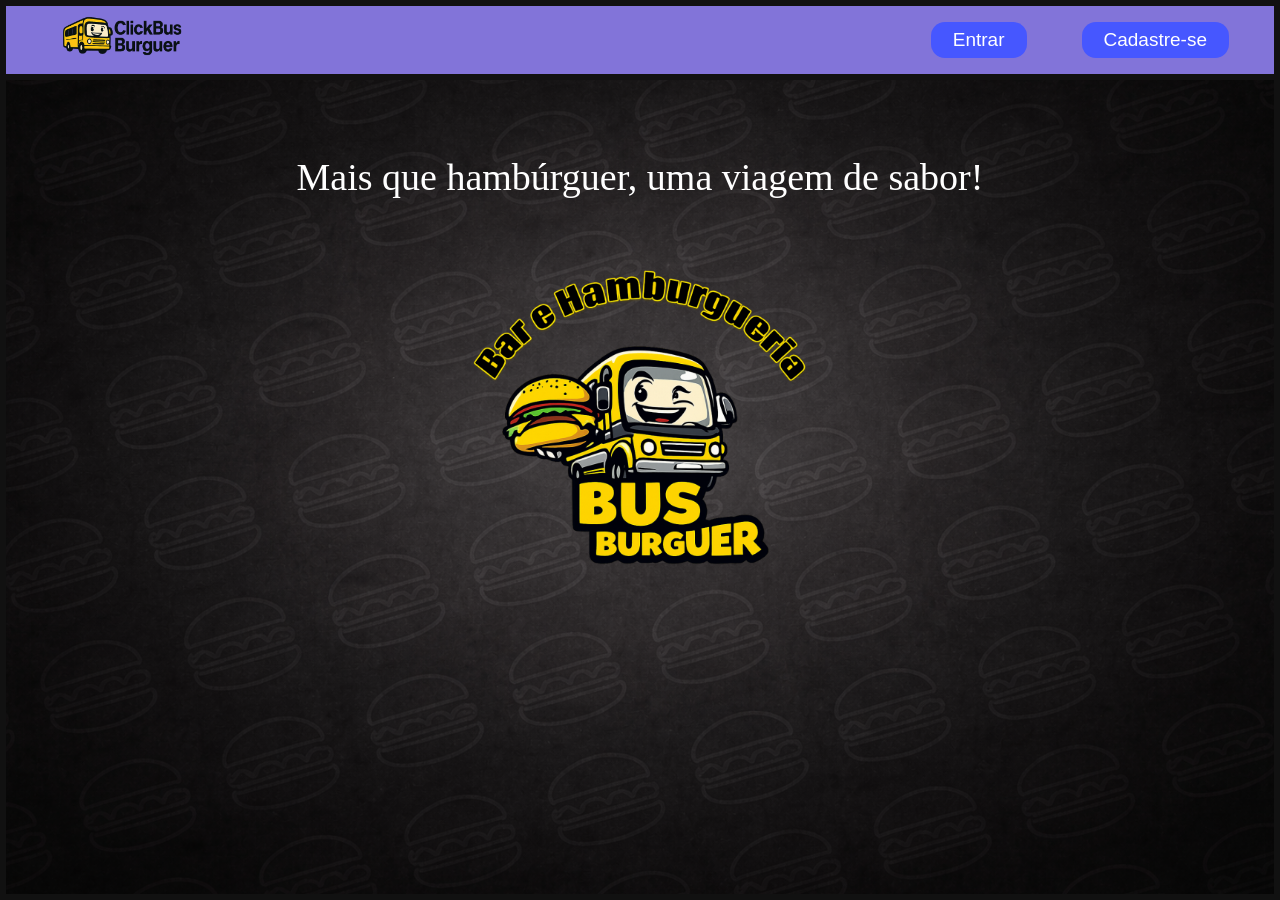
<file: index.html>
<!doctype html>
<html lang="pt-BR">
  <head>
    <meta charset="UTF-8" />
    <meta name="viewport" content="width=device-width, initial-scale=1.0" />
    <title>ClickBus Burguer</title>
    <link rel="stylesheet" href="css/global.css" />
    <link rel="stylesheet" href="css/home.css" />
  </head>

  <body>
    <div class="container">
      <header class="topo">
        <a href="index.html" class="area-logo">
          <img
            src="img/logo-topo.png"
            alt="ClickBus Burguer"
            class="logo-topo"
          />
        </a>

        <nav class="menu">
          <a href="login.html">Entrar</a>
          <a href="cadastro.html">Cadastre-se</a>
        </nav>
      </header>

      <main class="principal">
        <h1>Mais que hambúrguer, uma viagem de sabor!</h1>

        <img
          src="img/logo-principal.png"
          alt="Bus Burguer"
          class="logo-principal"
        />
      </main>
    </div>
  </body>
</html>
</file>
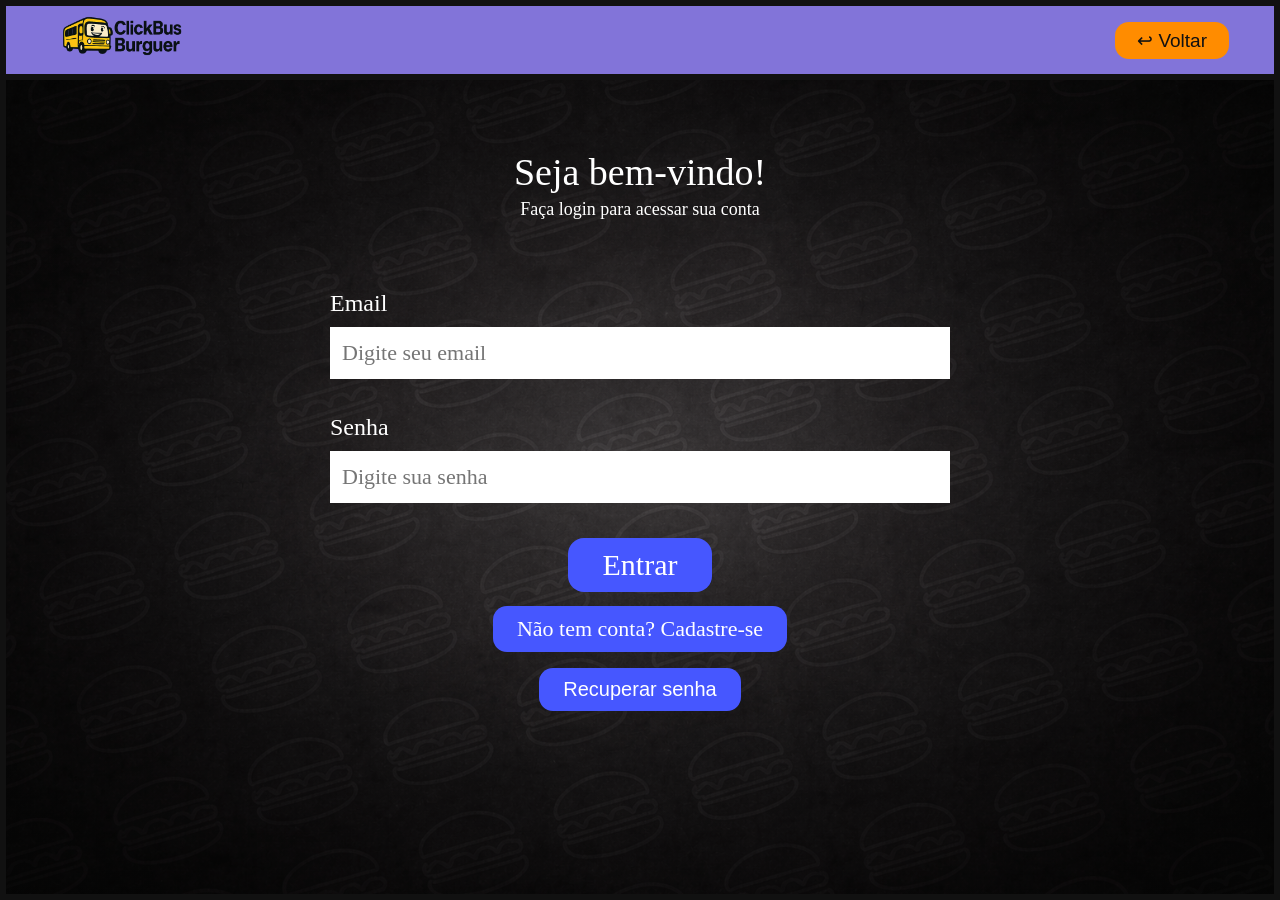
<file: cardapio.html>
<!doctype html>
<html lang="pt-BR">
  <head>
    <meta charset="UTF-8" />
    <meta name="viewport" content="width=device-width, initial-scale=1.0" />
    <title>Cardápio - ClickBus Burguer</title>
    <link rel="stylesheet" href="css/global.css" />
    <link rel="stylesheet" href="css/cardapio.css" />
  </head>

  <body>
    <header class="topo">
      <a href="index.html" class="area-logo">
        <img src="img/logo-topo.png" alt="Logo ClickBus Burguer" />
      </a>

      <nav class="menu-topo">
        <span>Sem pedido mínimo</span>
        <a href="pedidos.html">📋 Pedidos</a>
        <a href="perfil-loja.html">Perfil da loja</a>
        <a
          href="compartilhar.html"
          class="btn-compartilhar"
          title="Compartilhar loja"
        >
          <img src="img/icone-compartilhar.svg" alt="Compartilhar" />
        </a>
      </nav>

      <button type="button" class="btn-sair" onclick="sairDoSistema()">
        X Sair
      </button>
    </header>

    <main class="pagina-cardapio">
      <section class="boas-vindas">
        <h1 id="saudacaoUsuario">Olá!</h1>
        <p>
          Bem-vindo ao Bus Burguer, onde cada lanche é uma nova rota de sabor.
        </p>
      </section>

      <section id="areaAdmin" class="area-admin oculto">
        <h2>Modo administrador</h2>
        <p>
          Você pode editar produtos, preços, imagens e cadastrar novos itens no
          cardápio.
        </p>

        <button type="button" onclick="cadastrarNovoProduto()">
          Cadastrar novo produto
        </button>
      </section>

      <section class="secao-cardapio">
        <h2>Lanches</h2>
        <div id="listaLanches" class="lista-produtos"></div>
      </section>

      <section class="secao-cardapio">
        <h2>Bebidas</h2>
        <div id="listaBebidas" class="lista-produtos"></div>
      </section>

      <section class="barra-total">
        <button type="button" onclick="avancarPedido()">Avançar</button>
        <strong>Valor Total: <span id="valorTotal">R$ 0,00</span></strong>
      </section>
    </main>

    <script src="script.js"></script>
  </body>
</html>
</file>
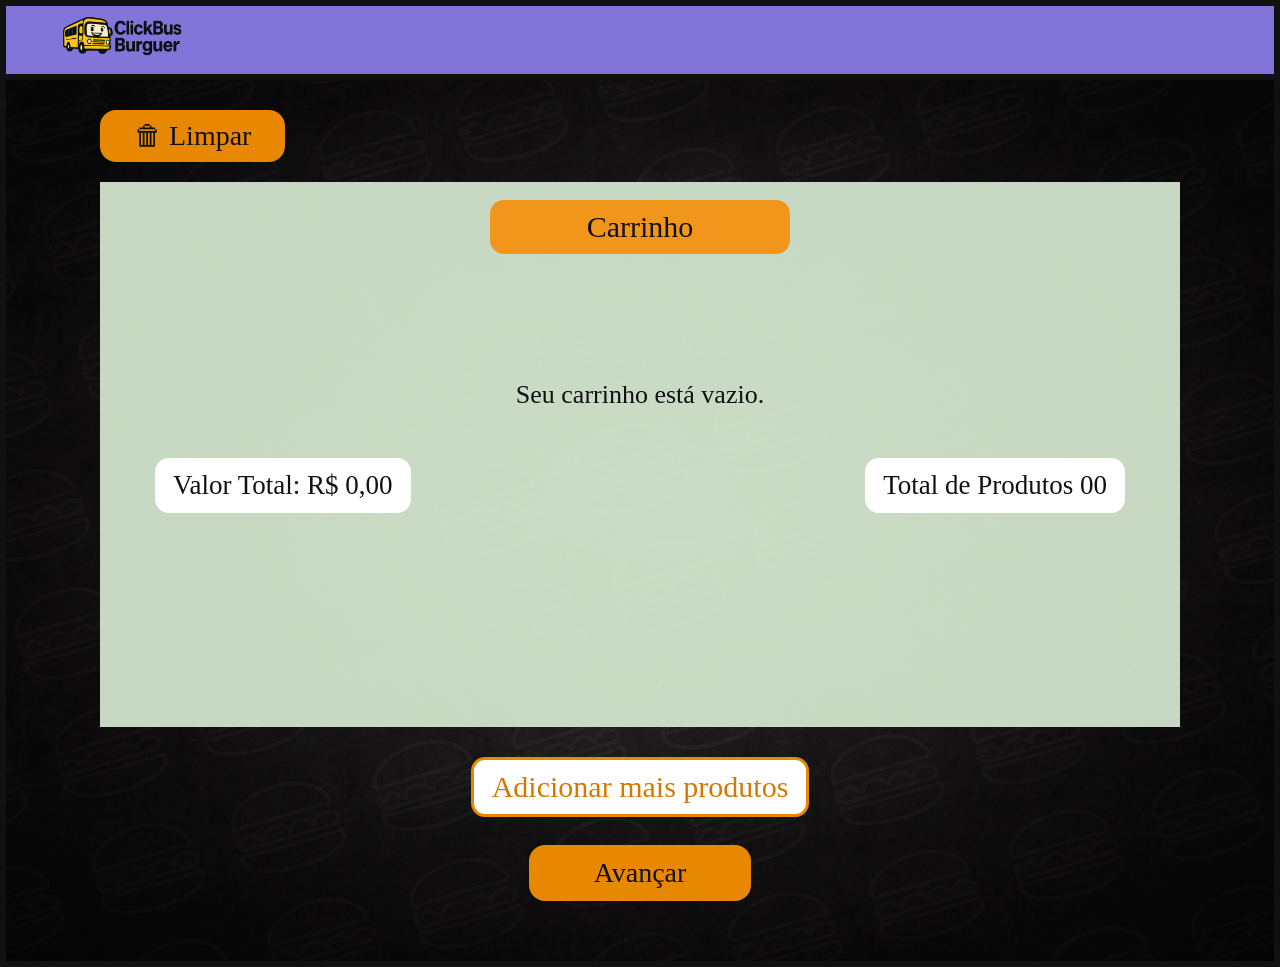
<file: carrinho.html>
<!doctype html>
<html lang="pt-BR">
  <head>
    <meta charset="UTF-8" />
    <meta name="viewport" content="width=device-width, initial-scale=1.0" />
    <title>Carrinho - ClickBus Burguer</title>

    <link rel="stylesheet" href="css/global.css" />
    <link rel="stylesheet" href="css/carrinho.css" />
  </head>

  <body>
    <header class="topo">
      <a href="index.html" class="area-logo">
        <img src="img/logo-topo.png" alt="Logo ClickBus Burguer" />
      </a>
    </header>

    <main class="pagina-carrinho">
      <section class="carrinho-container">
        <button type="button" class="btn-limpar" onclick="limparCarrinho()">
          🗑 Limpar
        </button>

        <div class="box-carrinho">
          <h1>Carrinho</h1>

          <div id="listaCarrinho" class="lista-carrinho"></div>

          <div class="resumo-carrinho">
            <div class="resumo-card">
              Valor Total: <span id="valorTotalCarrinho">R$ 0,00</span>
            </div>

            <div class="resumo-card">
              Total de Produtos <span id="totalProdutosCarrinho">00</span>
            </div>
          </div>
        </div>

        <div class="acoes-carrinho">
          <a href="cardapio.html" class="btn-adicionar">
            Adicionar mais produtos
          </a>

          <button type="button" class="btn-avancar" onclick="avancarCarrinho()">
            Avançar
          </button>
        </div>
      </section>
    </main>

    <script src="script.js"></script>
  </body>
</html>
</file>
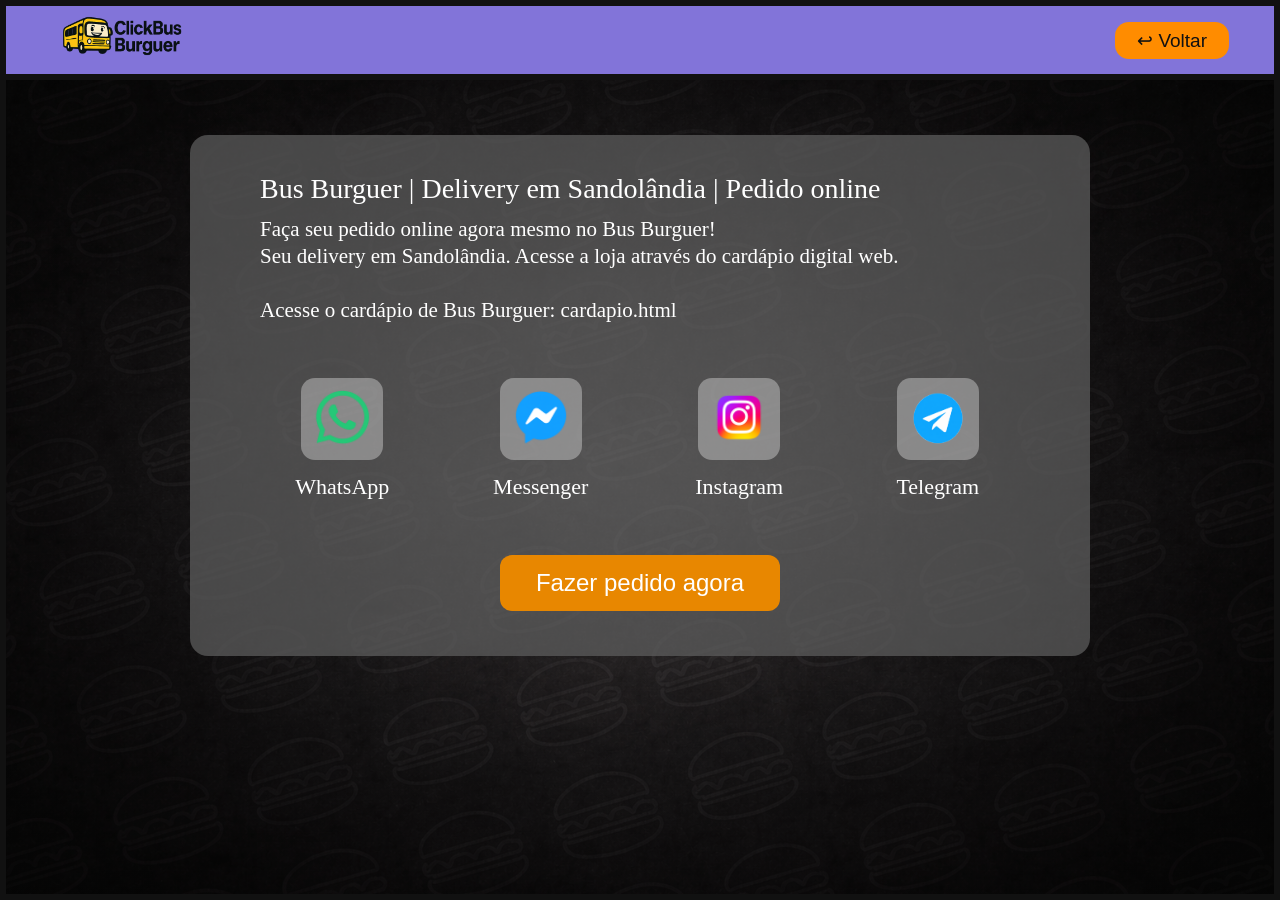
<file: compartilhar.html>
<!doctype html>
<html lang="pt-BR">
  <head>
    <meta charset="UTF-8" />
    <meta name="viewport" content="width=device-width, initial-scale=1.0" />
    <title>Compartilhar Loja - ClickBus Burguer</title>

    <link rel="stylesheet" href="css/global.css" />
    <link rel="stylesheet" href="css/compartilhar.css" />
  </head>

  <body>
    <header class="topo">
      <a href="index.html" class="area-logo">
        <img src="img/logo-topo.png" alt="Logo ClickBus Burguer" />
      </a>

      <a href="cardapio.html" class="botao-voltar">↩ Voltar</a>
    </header>

    <main class="pagina-compartilhar">
      <section class="compartilhar-card">
        <div class="texto-compartilhar">
          <h1>Bus Burguer | Delivery em Sandolândia | Pedido online</h1>

          <p>
            Faça seu pedido online agora mesmo no Bus Burguer!<br />
            Seu delivery em Sandolândia. Acesse a loja através do cardápio
            digital web.
          </p>

          <p class="link-loja">
            Acesse o cardápio de Bus Burguer:
            <span id="linkLojaCompartilhar">cardapio.html</span>
          </p>
        </div>

        <div class="redes-compartilhar">
          <button type="button" onclick="compartilharWhatsApp()">
            <img
              src="img/whatsapp.png"
              alt="WhatsApp"
              class="img-rede-social"
            />
            WhatsApp
          </button>

          <button type="button" onclick="compartilharMessenger()">
            <img
              src="img/messenger.png"
              alt="Messenger"
              class="img-rede-social"
            />
            Messenger
          </button>

          <button type="button" onclick="compartilharInstagram()">
            <img
              src="img/instagram.png"
              alt="Instagram"
              class="img-rede-social"
            />
            Instagram
          </button>

          <button type="button" onclick="compartilharTelegram()">
            <img
              src="img/telegram.png"
              alt="Telegram"
              class="img-rede-social"
            />
            Telegram
          </button>
        </div>

        <a href="cardapio.html" class="btn-pedir-agora"> Fazer pedido agora </a>
      </section>
    </main>

    <script src="script.js"></script>
  </body>
</html>
</file>
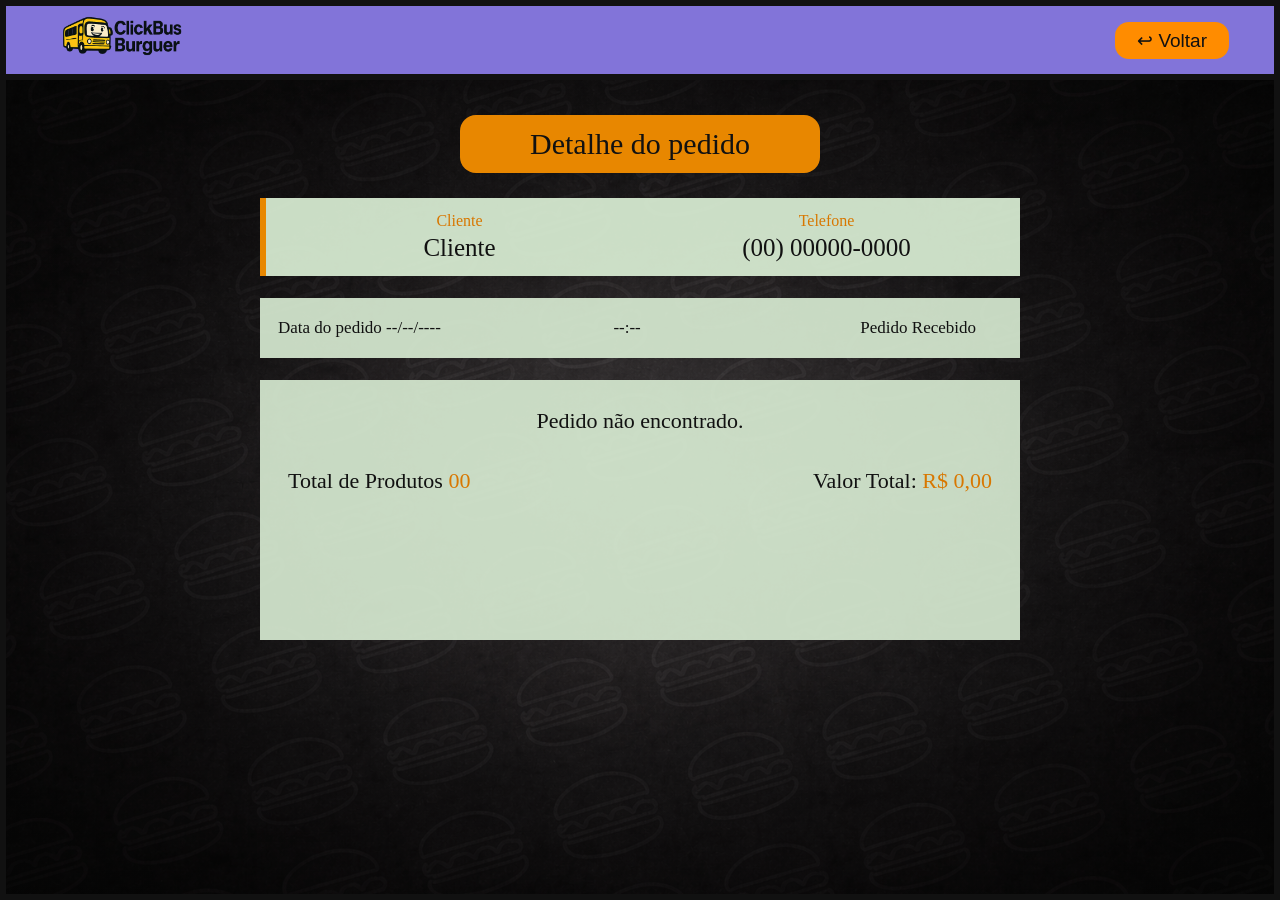
<file: detalhe-pedido.html>
<!doctype html>
<html lang="pt-BR">
  <head>
    <meta charset="UTF-8" />
    <meta name="viewport" content="width=device-width, initial-scale=1.0" />
    <title>Detalhe do Pedido - ClickBus Burguer</title>

    <link rel="stylesheet" href="css/global.css" />
    <link rel="stylesheet" href="css/detalhe-pedido.css" />
  </head>

  <body>
    <header class="topo">
      <a href="index.html" class="area-logo">
        <img src="img/logo-topo.png" alt="Logo ClickBus Burguer" />
      </a>

      <a href="pedidos.html" class="botao-voltar">↩ Voltar</a>
    </header>

    <main class="pagina-detalhe-pedido">
      <section class="detalhe-container">
        <h1>Detalhe do pedido</h1>

        <section class="cliente-pedido">
          <div class="cliente-card">
            <div class="cliente-info">
              <span class="cliente-label">Cliente</span>
              <strong id="clienteDetalhe">Cliente</strong>
            </div>

            <div class="cliente-info">
              <span class="cliente-label">Telefone</span>
              <strong id="telefoneDetalhe">(00) 00000-0000</strong>
            </div>
          </div>
        </section>

        <section class="info-pedido">
          <span id="dataDetalhe">Data do pedido --/--/----</span>
          <span id="horaDetalhe">--:--</span>
          <span id="statusDetalhe" class="status-detalhe">Pedido Recebido</span>
        </section>

        <section class="box-detalhe">
          <div id="itensDetalhePedido" class="itens-detalhe"></div>

          <div class="resumo-detalhe">
            <span>
              Total de Produtos
              <strong id="totalProdutosDetalhe">00</strong>
            </span>

            <span>
              Valor Total:
              <strong id="valorTotalDetalhe">R$ 0,00</strong>
            </span>
          </div>
        </section>
      </section>
    </main>

    <script src="script.js"></script>
  </body>
</html>
</file>
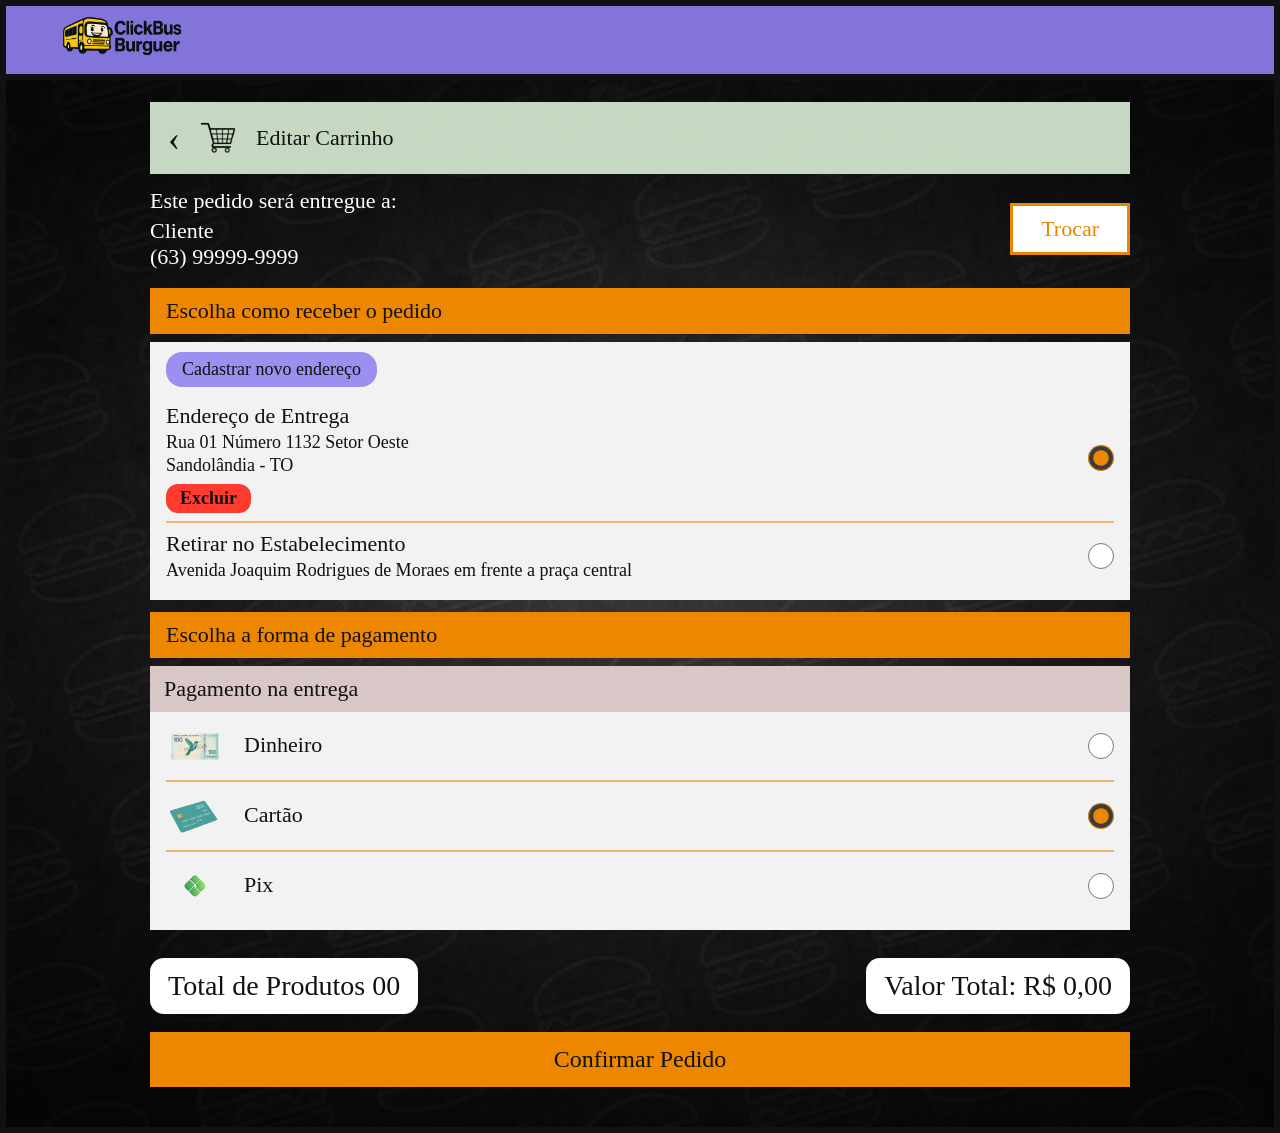
<file: finalizar-pedido.html>
<!doctype html>
<html lang="pt-BR">
  <head>
    <meta charset="UTF-8" />
    <meta name="viewport" content="width=device-width, initial-scale=1.0" />
    <title>Finalizar Pedido - ClickBus Burguer</title>

    <link rel="stylesheet" href="css/global.css" />
    <link rel="stylesheet" href="css/finalizar-pedido.css" />
  </head>

  <body>
    <header class="topo">
      <a href="index.html" class="area-logo">
        <img src="img/logo-topo.png" alt="Logo ClickBus Burguer" />
      </a>
    </header>

    <main class="pagina-finalizacao">
      <section class="finalizacao-container">
        <a href="carrinho.html" class="barra-editar-carrinho">
          <span class="seta-editar">‹</span>
          <img
            src="img/Carrino.png"
            alt="Carrinho"
            class="img-carrinho-finalizacao"
          />
          <span>Editar Carrinho</span>
        </a>

        <section class="dados-entrega">
          <div class="texto-entrega">
            <p>Este pedido será entregue a:</p>
            <strong id="nomeEntrega">Maria Gomes Cirqueira</strong>
            <span id="telefoneEntrega">(63) 99984-8134</span>
          </div>

          <button type="button" class="btn-trocar" onclick="trocarCliente()">
            Trocar
          </button>
        </section>

        <section class="bloco-finalizacao">
          <h2>Escolha como receber o pedido</h2>

          <div class="caixa-opcoes">
            <button
              type="button"
              class="btn-novo-endereco"
              onclick="cadastrarNovoEndereco()"
            >
              Cadastrar novo endereço
            </button>

            <label class="opcao-item">
              <div class="opcao-texto">
                <strong>Endereço de Entrega</strong>

                <span id="enderecoEntrega">
                  Rua 01 Número 1132 Setor Oeste<br />
                  Sandolândia - TO
                </span>

                <button
                  type="button"
                  class="btn-excluir"
                  onclick="excluirEnderecoEntrega(event)"
                >
                  Excluir
                </button>
              </div>

              <input
                type="radio"
                name="formaRecebimento"
                value="entrega"
                checked
              />
            </label>

            <label class="opcao-item">
              <div class="opcao-texto">
                <strong>Retirar no Estabelecimento</strong>
                <span>
                  Avenida Joaquim Rodrigues de Moraes em frente a praça central
                </span>
              </div>

              <input type="radio" name="formaRecebimento" value="retirada" />
            </label>
          </div>
        </section>

        <section class="bloco-finalizacao">
          <h2>Escolha a forma de pagamento</h2>

          <div class="caixa-opcoes pagamento-box">
            <div class="titulo-pagamento">Pagamento na entrega</div>

            <label class="opcao-item pagamento-item">
              <div class="opcao-texto pagamento-texto">
                <img
                  src="img/Dinheiro.png"
                  alt="Dinheiro"
                  class="img-pagamento"
                />
                <strong>Dinheiro</strong>
              </div>

              <input type="radio" name="formaPagamento" value="dinheiro" />
            </label>

            <label class="opcao-item pagamento-item">
              <div class="opcao-texto pagamento-texto">
                <img src="img/cartao.png" alt="Cartão" class="img-pagamento" />
                <strong>Cartão</strong>
              </div>

              <input
                type="radio"
                name="formaPagamento"
                value="cartao"
                checked
              />
            </label>

            <label class="opcao-item pagamento-item">
              <div class="opcao-texto pagamento-texto">
                <img src="img/pix.png" alt="Pix" class="img-pagamento" />
                <strong>Pix</strong>
              </div>

              <input type="radio" name="formaPagamento" value="pix" />
            </label>
          </div>
        </section>

        <div class="resumo-finalizacao">
          <div class="resumo-card">
            Total de Produtos <span id="totalProdutosFinal">00</span>
          </div>

          <div class="resumo-card">
            Valor Total: <span id="valorTotalFinal">R$ 0,00</span>
          </div>
        </div>

        <button
          type="button"
          class="btn-confirmar-pedido"
          onclick="confirmarPedido()"
        >
          Confirmar Pedido
        </button>
      </section>
    </main>

    <script src="script.js"></script>
  </body>
</html>
</file>
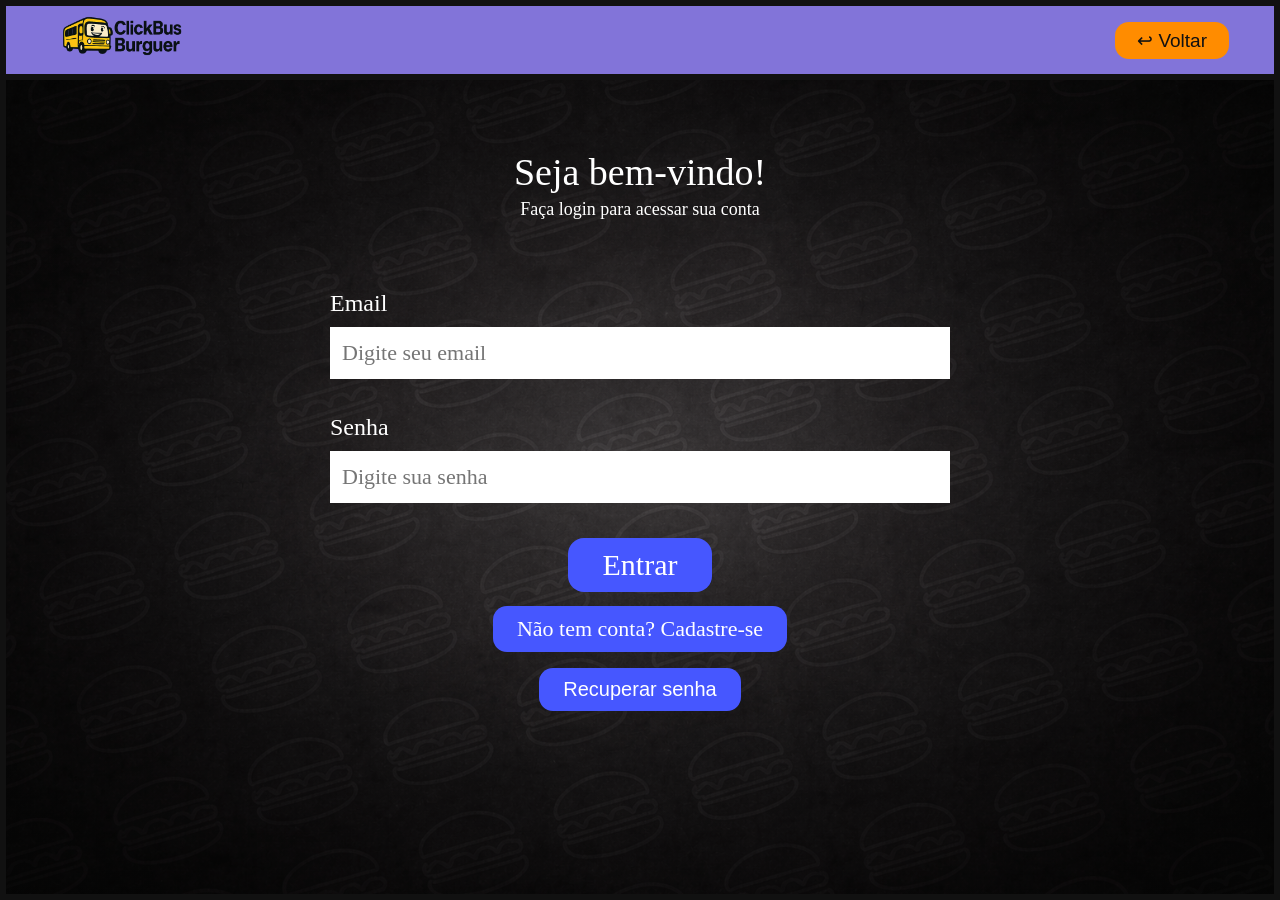
<file: login.html>
<!doctype html>
<html lang="pt-BR">
  <head>
    <meta charset="UTF-8" />
    <meta name="viewport" content="width=device-width, initial-scale=1.0" />
    <title>Login - ClickBus Burguer</title>
    <link rel="stylesheet" href="css/global.css" />
    <link rel="stylesheet" href="css/login.css" />
  </head>

  <body>
    <header class="topo">
      <a href="index.html" class="area-logo">
        <img src="img/logo-topo.png" alt="Logo ClickBus Burguer" />
      </a>

      <a href="index.html" class="botao-voltar">↩ Voltar</a>
    </header>

    <main class="pagina-login">
      <section class="login-container">
        <h1>Seja bem-vindo!</h1>
        <p>Faça login para acessar sua conta</p>

        <form class="form-login" onsubmit="fazerLogin(event)">
          <label for="email">Email</label>
          <input
            type="email"
            id="email"
            placeholder="Digite seu email"
            required
          />

          <label for="senha">Senha</label>
          <input
            type="password"
            id="senha"
            placeholder="Digite sua senha"
            required
          />

          <button type="submit" class="botao-entrar">Entrar</button>
        </form>

        <a href="cadastro.html" class="botao-cadastro">
          Não tem conta? Cadastre-se
        </a>

        <a href="recuperar-senha.html" class="botao-recuperar">
          Recuperar senha
        </a>
      </section>
    </main>

    <script src="script.js"></script>
  </body>
</html>
</file>
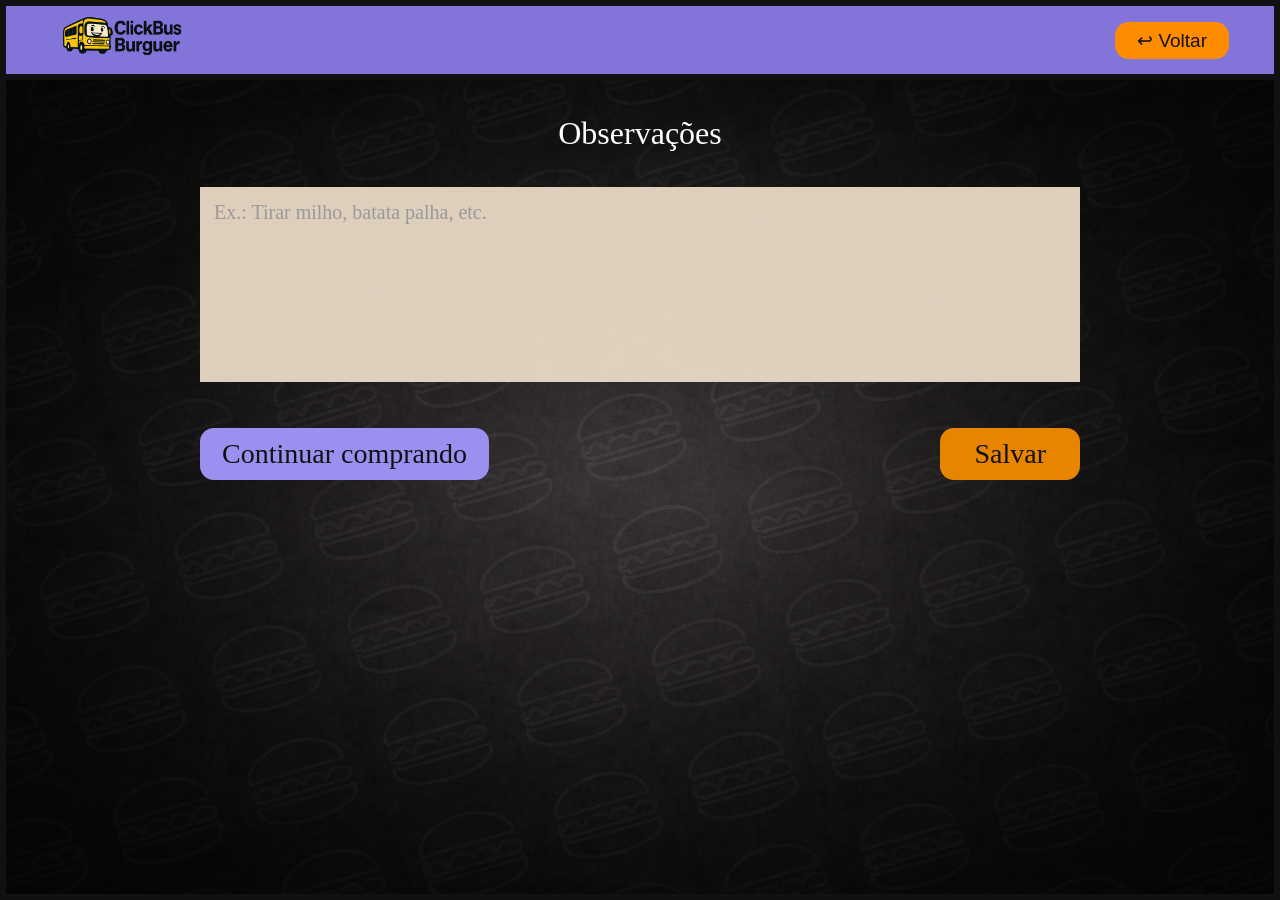
<file: observacoes.html>
<!doctype html>
<html lang="pt-BR">
  <head>
    <meta charset="UTF-8" />
    <meta name="viewport" content="width=device-width, initial-scale=1.0" />
    <title>Observações - ClickBus Burguer</title>

    <link rel="stylesheet" href="css/global.css" />
    <link rel="stylesheet" href="css/observacoes.css" />
  </head>

  <body>
    <header class="topo">
      <a href="index.html" class="area-logo">
        <img src="img/logo-topo.png" alt="Logo ClickBus Burguer" />
      </a>

      <a href="cardapio.html" class="botao-voltar">↩ Voltar</a>
    </header>

    <main class="pagina-observacoes">
      <section class="observacoes-container">
        <h1>Observações</h1>

        <textarea
          id="campoObservacao"
          placeholder="Ex.: Tirar milho, batata palha, etc."
        ></textarea>

        <div class="botoes-observacoes">
          <a href="cardapio.html" class="btn-continuar">
            Continuar comprando
          </a>

          <button
            type="button"
            class="btn-salvar"
            onclick="salvarObservacaoPagina()"
          >
            Salvar
          </button>
        </div>
      </section>
    </main>

    <script src="script.js"></script>
  </body>
</html>
</file>
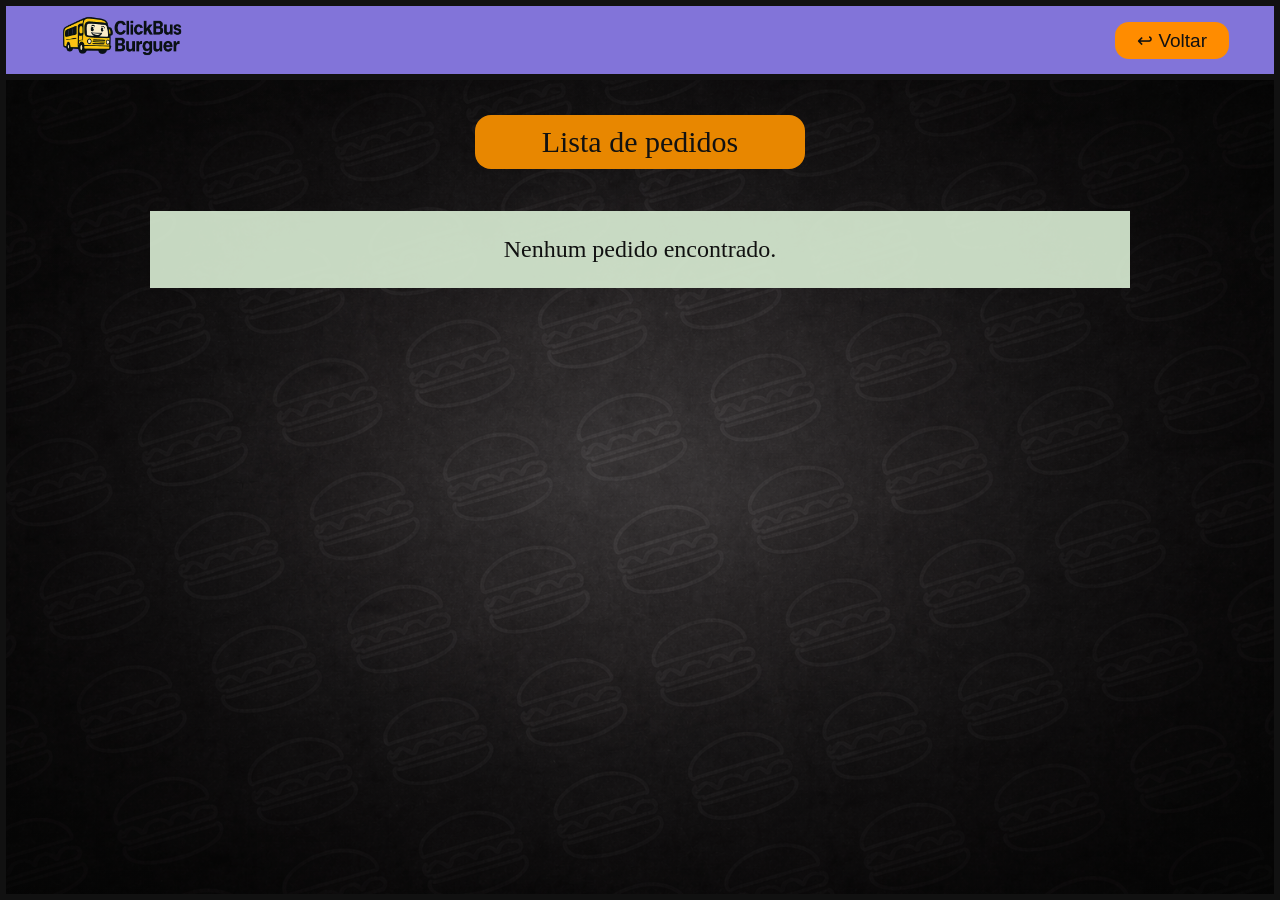
<file: pedidos.html>
<!doctype html>
<html lang="pt-BR">
  <head>
    <meta charset="UTF-8" />
    <meta name="viewport" content="width=device-width, initial-scale=1.0" />
    <title>Pedidos - ClickBus Burguer</title>

    <link rel="stylesheet" href="css/global.css" />
    <link rel="stylesheet" href="css/pedidos.css" />
  </head>

  <body>
    <header class="topo">
      <a href="index.html" class="area-logo">
        <img src="img/logo-topo.png" alt="Logo ClickBus Burguer" />
      </a>

      <a href="cardapio.html" class="botao-voltar">↩ Voltar</a>
    </header>

    <main class="pagina-pedidos">
      <section class="pedidos-container">
        <h1>Lista de pedidos</h1>

        <div id="listaPedidos" class="lista-pedidos"></div>
      </section>
    </main>

    <div id="modalPedido" class="modal-pedido oculto">
      <div class="modal-conteudo">
        <button
          type="button"
          class="btn-fechar-modal"
          onclick="fecharDetalhePedido()"
        >
          ×
        </button>

        <h2>Detalhe do pedido</h2>

        <div id="conteudoDetalhePedido"></div>
      </div>
    </div>

    <script src="script.js"></script>
  </body>
</html>
</file>
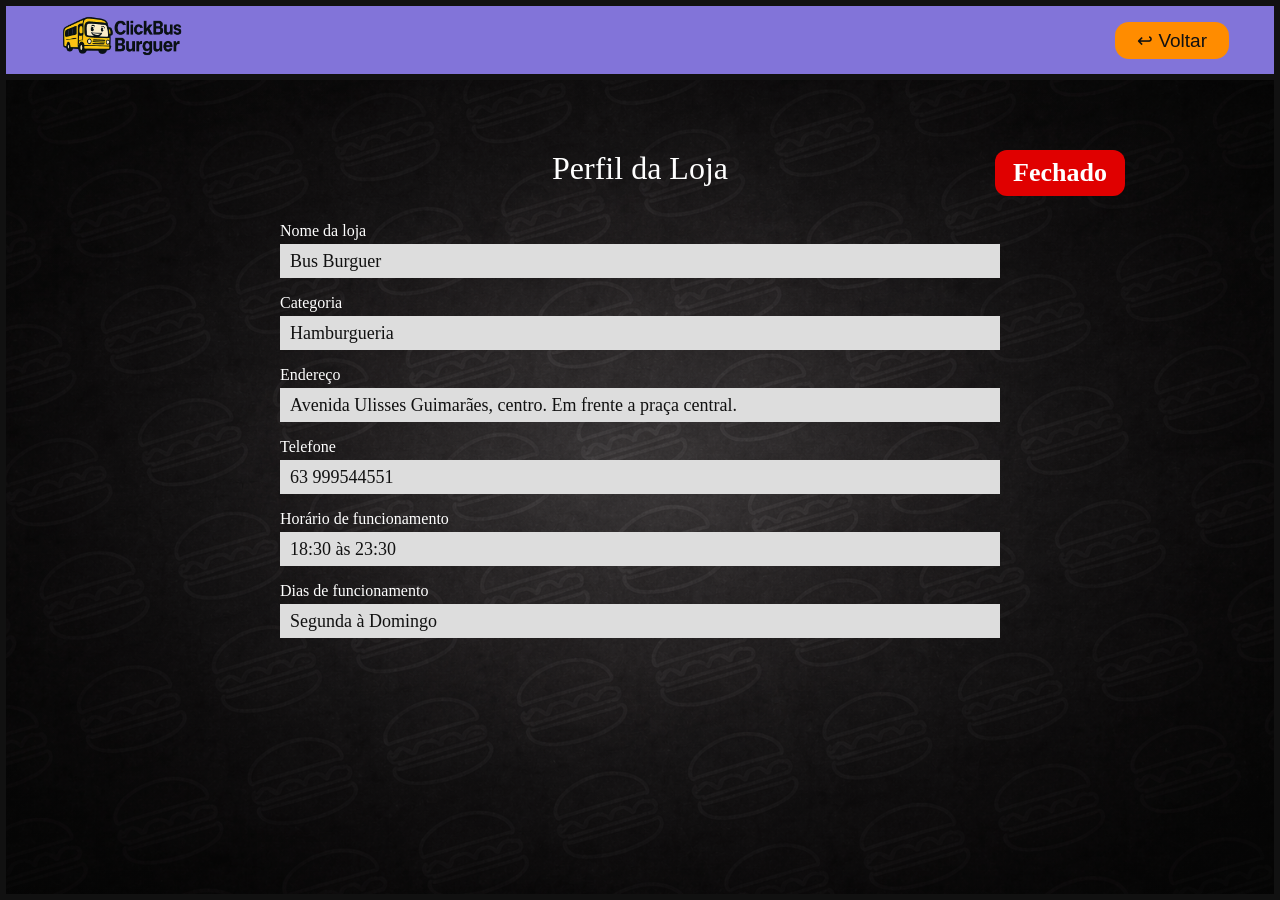
<file: perfil-loja.html>
<!doctype html>
<html lang="pt-BR">
  <head>
    <meta charset="UTF-8" />
    <meta name="viewport" content="width=device-width, initial-scale=1.0" />
    <title>Perfil da Loja - ClickBus Burguer</title>

    <link rel="stylesheet" href="css/global.css" />
    <link rel="stylesheet" href="css/perfil-loja.css" />
  </head>

  <body>
    <header class="topo">
      <a href="index.html" class="area-logo">
        <img src="img/logo-topo.png" alt="Logo ClickBus Burguer" />
      </a>

      <a href="cardapio.html" class="botao-voltar">↩ Voltar</a>
    </header>

    <main class="pagina-perfil">
      <section class="perfil-container">
        <div class="cabecalho-perfil">
          <h1>Perfil da Loja</h1>
          <span id="statusLoja" class="status-loja">Verificando...</span>
        </div>

        <form class="form-perfil" onsubmit="salvarPerfilLoja(event)">
          <label for="nomeLoja">Nome da loja</label>
          <input type="text" id="nomeLoja" readonly />

          <label for="categoriaLoja">Categoria</label>
          <input type="text" id="categoriaLoja" readonly />

          <label for="enderecoLoja">Endereço</label>
          <input type="text" id="enderecoLoja" readonly />

          <label for="telefoneLoja">Telefone</label>
          <input type="text" id="telefoneLoja" readonly />

          <label for="horarioLoja">Horário de funcionamento</label>
          <input type="text" id="horarioLoja" readonly />

          <label for="diasLoja">Dias de funcionamento</label>
          <input type="text" id="diasLoja" readonly />

          <button
            type="submit"
            id="btnSalvarPerfilLoja"
            class="btn-salvar-perfil oculto"
          >
            Salvar alterações
          </button>
        </form>
      </section>
    </main>

    <script src="script.js"></script>
  </body>
</html>
</file>
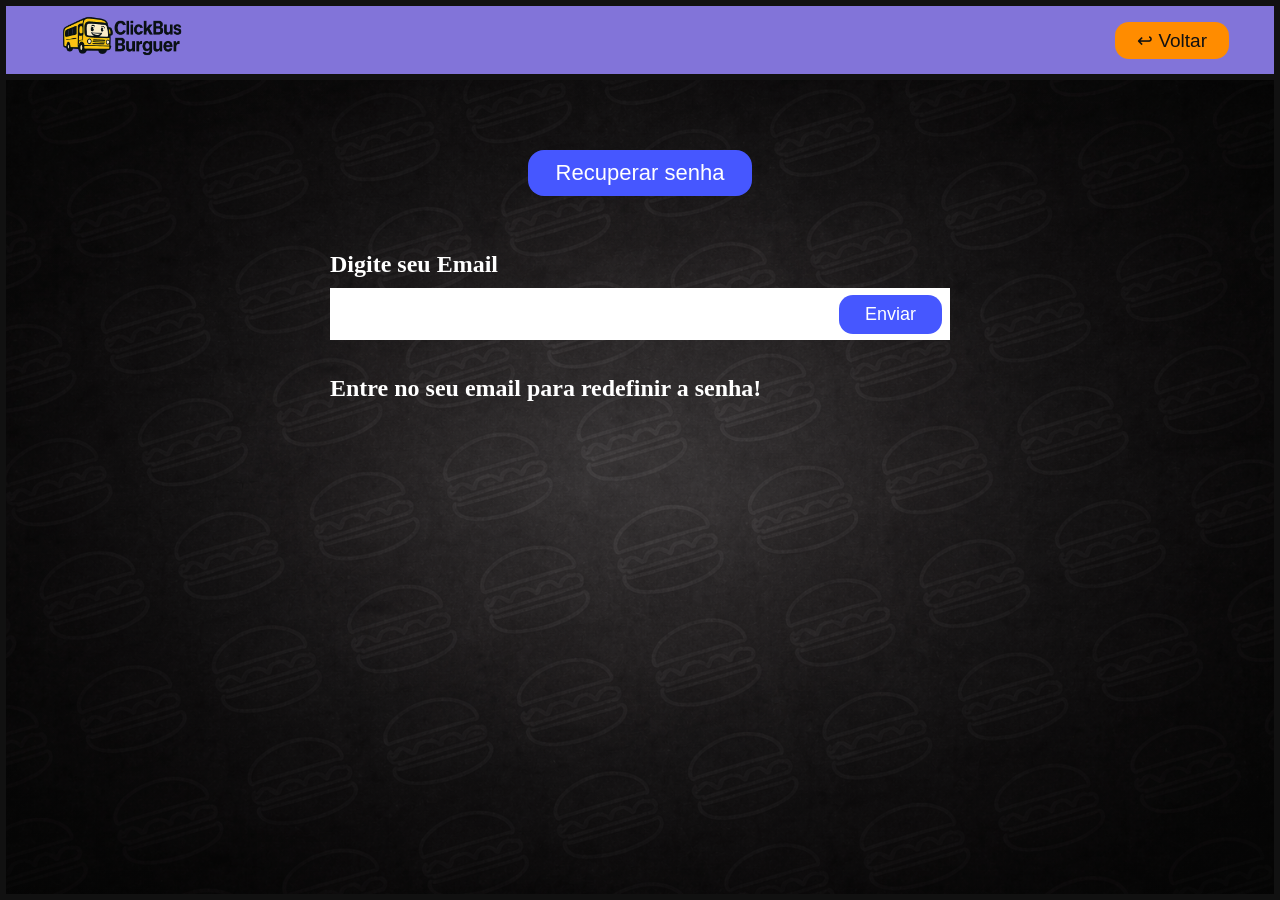
<file: recuperar-senha.html>
<!doctype html>
<html lang="pt-BR">
  <head>
    <meta charset="UTF-8" />
    <meta name="viewport" content="width=device-width, initial-scale=1.0" />
    <title>Recuperar Senha - ClickBus Burguer</title>
    <link rel="stylesheet" href="css/global.css" />
    <link rel="stylesheet" href="css/recuperar-senha.css" />
  </head>

  <body>
    <header class="topo">
      <a href="index.html" class="area-logo">
        <img src="img/logo-topo.png" alt="Logo ClickBus Burguer" />
      </a>

      <a href="login.html" class="botao-voltar">↩ Voltar</a>
    </header>

    <main class="pagina-recuperar">
      <section class="recuperar-container">
        <h1>Recuperar senha</h1>

        <form onsubmit="enviarRecuperacao(event)">
          <label for="email">Digite seu Email</label>

          <div class="campo-email">
            <input type="email" id="email" placeholder="" required />

            <button type="submit">Enviar</button>
          </div>
        </form>

        <p>Entre no seu email para redefinir a senha!</p>
      </section>
    </main>

    <script src="script.js"></script>
  </body>
</html>
</file>
<file: css/global.css>
* {
  margin: 0;
  padding: 0;
  box-sizing: border-box;
}

body {
  background-color: #111;
  color: #fff;
  font-family: Georgia, "Times New Roman", serif;
}

/* CABEÇALHO PADRÃO DO SITE */

.topo {
  width: 100%;
  height: 80px;
  background-color: #8274d9;
  border: 6px solid #111;
  display: flex;
  align-items: center;
  justify-content: space-between;
  padding: 0 45px;
}

.area-logo {
  display: flex;
  align-items: center;
  text-decoration: none;
}

.area-logo img,
.logo-topo,
.logo-area img {
  width: 145px;
  height: auto;
  display: block;
}

/* MENU DO TOPO */

.menu {
  display: flex;
  align-items: center;
  gap: 55px;
}

.menu a {
  background-color: #4657ff;
  color: #fff;
  text-decoration: none;
  padding: 7px 22px;
  border-radius: 14px;
  font-size: 19px;
  transition: 0.3s;
}

.menu a:hover {
  background-color: #2637d9;
  transform: scale(1.05);
}

/* BOTÃO VOLTAR PADRÃO */

.botao-voltar {
  background-color: #ff8c00;
  color: #111;
  text-decoration: none;
  padding: 7px 22px;
  border-radius: 14px;
  font-size: 19px;
  font-family: Arial, sans-serif;
  display: inline-block;
  transition: 0.3s;
  border: none;
  cursor: pointer;
}

.botao-voltar:hover {
  background-color: #e67c00;
  transform: scale(1.05);
}

/* RESPONSIVO GERAL */

@media (max-width: 768px) {
  .topo {
    height: auto;
    min-height: 80px;
    flex-direction: column;
    gap: 15px;
    padding: 15px;
  }

  .area-logo img,
  .logo-topo,
  .logo-area img {
    width: 125px;
  }

  .menu {
    gap: 15px;
    flex-wrap: wrap;
    justify-content: center;
  }

  .menu a {
    font-size: 18px;
    padding: 8px 18px;
  }

  .botao-voltar {
    font-size: 16px;
    padding: 7px 16px;
  }
}
</file>
<file: css/home.css>
html,
body {
  width: 100%;
  min-height: 100%;
  font-family: Arial, sans-serif;
  background-color: #111;
}

.container {
  width: 100%;
  min-height: 100vh;
  background-image: url("../img/fundo.png");
  background-size: cover;
  background-position: center;
  background-repeat: no-repeat;
}

/* CONTEÚDO DA PÁGINA INICIAL */

.principal {
  min-height: calc(100vh - 80px);
  border-left: 6px solid #111;
  border-right: 6px solid #111;
  border-bottom: 6px solid #111;
  display: flex;
  flex-direction: column;
  align-items: center;
  padding-top: 75px;
}

.principal h1 {
  color: white;
  font-family: Georgia, "Times New Roman", serif;
  font-size: 38px;
  font-weight: normal;
  text-align: center;
  margin-bottom: 55px;
}

.logo-principal {
  width: 380px;
  max-width: 80%;
  height: auto;
  display: block;
}

@media (max-width: 700px) {
  .principal {
    padding-top: 45px;
  }

  .principal h1 {
    font-size: 30px;
    padding: 0 15px;
  }

  .logo-principal {
    width: 300px;
  }
}
</file>
<file: css/cardapio.css>
body {
  background-color: #111;
  background-image:
    linear-gradient(rgba(0, 0, 0, 0.15), rgba(0, 0, 0, 0.25)),
    url("../img/fundo.png");
  background-size: cover;
  background-attachment: fixed;
  background-position: center;
  color: #111;
  font-family: Georgia, "Times New Roman", serif;
}

/* MENU EXCLUSIVO DO CARDÁPIO */

.menu-topo {
  flex: 1;
  display: flex;
  align-items: center;
  justify-content: center;
  gap: 70px;
  font-size: 20px;
  font-weight: bold;
  margin-left: 45px;
}

.menu-topo a,
.menu-topo span {
  color: #111;
  text-decoration: none;
}

.btn-compartilhar {
  width: 34px;
  height: 34px;
  border: 2px solid #111;
  border-radius: 50%;
  background-color: transparent;
  display: flex;
  align-items: center;
  justify-content: center;
  cursor: pointer;
  transition: 0.3s;
  padding: 6px;
}

.btn-compartilhar img {
  width: 22px;
  height: 22px;
  object-fit: contain;
}

.btn-compartilhar:hover {
  background-color: rgba(255, 255, 255, 0.25);
  transform: scale(1.08);
}

.btn-sair {
  background-color: #ff2b1f;
  color: #111;
  border: none;
  border-radius: 20px;
  padding: 9px 24px;
  font-size: 19px;
  font-family: Georgia, "Times New Roman", serif;
  font-weight: bold;
  cursor: pointer;
  transition: 0.3s;
}

.btn-sair:hover {
  background-color: #e51f14;
  transform: scale(1.05);
}

/* CONTEÚDO */

.pagina-cardapio {
  width: min(1180px, 94%);
  margin: 0 auto;
  padding-top: 35px;
  padding-bottom: 40px;
  border-left: 6px solid #111;
  border-right: 6px solid #111;
  border-bottom: 6px solid #111;
}

.boas-vindas {
  color: #fff;
  text-align: center;
  margin-bottom: 35px;
}

.boas-vindas h1 {
  font-size: 32px;
  font-weight: normal;
}

.boas-vindas p {
  font-size: 30px;
  line-height: 1.3;
}

.area-admin {
  background: rgba(255, 140, 0, 0.95);
  border-radius: 16px;
  padding: 18px 24px;
  margin-bottom: 28px;
  font-family: Arial, Helvetica, sans-serif;
}

.area-admin h2 {
  margin-bottom: 6px;
}

.oculto {
  display: none;
}

.secao-cardapio {
  margin-bottom: 45px;
}

.secao-cardapio h2 {
  color: #ff8c00;
  text-align: center;
  font-size: 42px;
  margin-bottom: 25px;
  font-weight: normal;
}

.lista-produtos {
  display: flex;
  flex-direction: column;
  gap: 14px;
}

/* CARD DO PRODUTO */

.produto {
  display: grid;
  grid-template-columns: 1fr 200px;
  gap: 10px;
}

.produto-info {
  background: rgba(219, 239, 213, 0.88);
  min-height: 155px;
  display: grid;
  grid-template-columns: 1fr 230px;
  align-items: center;
  padding: 16px 18px;
}

.produto-texto h3 {
  font-size: 24px;
  margin-bottom: 10px;
  font-weight: normal;
}

.produto-texto p {
  font-size: 17px;
  line-height: 1.35;
  margin-bottom: 10px;
}

.produto-texto strong {
  display: block;
  font-size: 23px;
  margin-top: 8px;
}

.produto-img {
  width: 230px;
  height: 145px;
  display: flex;
  justify-content: center;
  align-items: center;
  overflow: visible;
}

.produto-img img {
  width: 200px;
  height: 130px;
  object-fit: contain;
  object-position: center;
  display: block;
  transform: scale(1.4);
}

/* QUANTIDADE */

.produto-qtd {
  background: rgba(235, 219, 200, 0.94);
  min-height: 155px;
  display: flex;
  flex-direction: column;
  align-items: center;
  justify-content: center;
}

.produto-qtd span {
  font-size: 23px;
  margin-bottom: 14px;
}

.controle-qtd {
  display: flex;
  align-items: center;
  gap: 15px;
}

.controle-qtd button {
  border: none;
  background: transparent;
  color: #d47400;
  font-size: 36px;
  cursor: pointer;
  width: 32px;
}

.controle-qtd button:hover {
  transform: scale(1.12);
}
/* Remove as setinhas do input number */
.controle-qtd input::-webkit-outer-spin-button,
.controle-qtd input::-webkit-inner-spin-button {
  -webkit-appearance: none;
  margin: 0;
}

.controle-qtd input[type="number"] {
  -moz-appearance: textfield;
  appearance: textfield;
}
.controle-qtd input {
  width: 50px;
  height: 34px;
  text-align: center;
  border: none;
  font-size: 20px;
  font-family: Georgia, "Times New Roman", serif;
  outline: none;
}

/* BOTÕES */

.btn-observacoes {
  background-color: #ff9800;
  border: none;
  border-radius: 20px;
  padding: 4px 18px;
  font-size: 16px;
  cursor: pointer;
  margin-top: 6px;
}

.btn-observacoes:hover {
  background-color: #e68600;
}

.admin-acoes {
  margin-top: 10px;
  display: flex;
  gap: 8px;
  flex-wrap: wrap;
}

.admin-acoes button {
  border: none;
  border-radius: 14px;
  padding: 6px 12px;
  cursor: pointer;
  background-color: #4657ff;
  color: #fff;
}

.admin-acoes button:hover {
  background-color: #2637d9;
}

/* TOTAL */

.barra-total {
  background-color: #ee8700;
  display: flex;
  align-items: center;
  justify-content: space-between;
  padding: 14px 45px;
  margin-top: 30px;
  font-size: 28px;
}

.barra-total button {
  background-color: #4657ff;
  color: #fff;
  border: none;
  border-radius: 14px;
  padding: 8px 24px;
  font-size: 24px;
  font-family: Georgia, "Times New Roman", serif;
  cursor: pointer;
  transition: 0.3s;
}

.barra-total button:hover {
  background-color: #2637d9;
  transform: scale(1.05);
}

/* RESPONSIVO */

@media (max-width: 900px) {
  .menu-topo {
    margin-left: 0;
    flex-direction: column;
    gap: 12px;
    font-size: 18px;
  }

  .produto {
    grid-template-columns: 1fr;
  }

  .produto-info {
    grid-template-columns: 1fr;
    text-align: center;
  }

  .produto-img {
    width: 100%;
    height: 145px;
    margin-top: 10px;
  }

  .produto-img img {
    width: 190px;
    max-height: 140px;
  }

  .produto-qtd {
    min-height: 120px;
  }

  .barra-total {
    flex-direction: column;
    gap: 12px;
    font-size: 22px;
    padding: 18px;
  }
}
</file>
<file: css/carrinho.css>
.pagina-carrinho {
  min-height: calc(100vh - 80px);
  background-image:
    linear-gradient(rgba(0, 0, 0, 0.15), rgba(0, 0, 0, 0.25)),
    url("../img/fundo.png");
  background-size: cover;
  background-position: center;
  background-repeat: no-repeat;
  border-left: 6px solid #111;
  border-right: 6px solid #111;
  border-bottom: 6px solid #111;
  padding: 30px 20px 60px;
  color: #111;
}

.carrinho-container {
  width: 1080px;
  max-width: 100%;
  margin: 0 auto;
}

.btn-limpar {
  background-color: #e88700;
  color: #111;
  border: none;
  border-radius: 16px;
  padding: 10px 34px;
  font-size: 28px;
  font-family: Georgia, "Times New Roman", serif;
  cursor: pointer;
  margin-bottom: 20px;
  transition: 0.3s;
}

.btn-limpar:hover {
  background-color: #d17800;
  transform: scale(1.03);
}

/* ÁREA VERDE DO CARRINHO */
.box-carrinho {
  width: 100%;
  background-color: rgba(219, 239, 213, 0.9);
  min-height: 545px;
  padding: 18px 55px 42px;
}

.box-carrinho h1 {
  width: 300px;
  margin: 0 auto 36px;
  background-color: #f2951b;
  color: #111;
  text-align: center;
  padding: 10px 0;
  border-radius: 14px;
  font-size: 30px;
  font-weight: normal;
}

.lista-carrinho {
  display: flex;
  flex-direction: column;
  gap: 18px;
}

/* LINHA DO PRODUTO NO CARRINHO */
.item-carrinho {
  display: grid;
  grid-template-columns: 1.45fr 0.55fr 0.65fr;
  align-items: center;
  gap: 16px;
  font-size: 28px;
  min-height: 46px;
}

.nome-item {
  display: flex;
  align-items: center;
  gap: 16px;
  line-height: 1.15;
}

.check-item {
  color: #a73737;
  font-size: 30px;
  font-weight: bold;
  flex-shrink: 0;
}

.preco-item {
  color: #d87700;
  font-size: 27px;
  text-align: left;
  justify-self: start;
  min-width: 125px;
  white-space: nowrap;
}

.controle-carrinho {
  width: 170px;
  background-color: #fff;
  border-radius: 14px;
  padding: 6px 10px;
  display: flex;
  align-items: center;
  justify-content: space-around;
  justify-self: end;
}

.controle-carrinho button {
  border: none;
  background: transparent;
  cursor: pointer;
  font-size: 28px;
  color: #d87700;
}

.controle-carrinho .btn-remover {
  color: #999;
  font-size: 22px;
}

.controle-carrinho span {
  font-size: 28px;
  color: #111;
  min-width: 28px;
  text-align: center;
}

.resumo-carrinho {
  margin-top: 48px;
  display: flex;
  justify-content: space-between;
  gap: 30px;
}

.resumo-card {
  background-color: #fff;
  border-radius: 14px;
  padding: 12px 18px;
  font-size: 27px;
}

.acoes-carrinho {
  margin-top: 30px;
  display: flex;
  flex-direction: column;
  align-items: center;
  gap: 28px;
}

.btn-adicionar {
  background-color: #fff;
  color: #d87700;
  border: 3px solid #e88700;
  border-radius: 14px;
  padding: 10px 18px;
  text-decoration: none;
  font-size: 30px;
  transition: 0.3s;
}

.btn-adicionar:hover {
  transform: scale(1.03);
}

.btn-avancar {
  background-color: #e88700;
  color: #111;
  border: none;
  border-radius: 16px;
  padding: 12px 65px;
  font-size: 28px;
  font-family: Georgia, "Times New Roman", serif;
  cursor: pointer;
  transition: 0.3s;
}

.btn-avancar:hover {
  background-color: #d17800;
  transform: scale(1.03);
}

.mensagem-vazio {
  text-align: center;
  font-size: 26px;
  margin-top: 90px;
}

/* RESPONSIVO */
@media (max-width: 800px) {
  .pagina-carrinho {
    padding: 25px 15px 50px;
  }

  .box-carrinho {
    min-height: auto;
    padding: 18px;
  }

  .box-carrinho h1 {
    width: 220px;
    font-size: 26px;
    margin-bottom: 28px;
  }

  .item-carrinho {
    grid-template-columns: 1fr;
    text-align: center;
    gap: 12px;
    font-size: 24px;
  }

  .nome-item {
    justify-content: center;
  }

  .preco-item {
    justify-self: center;
    text-align: center;
    font-size: 24px;
  }

  .controle-carrinho {
    justify-self: center;
  }

  .resumo-carrinho {
    flex-direction: column;
  }

  .resumo-card,
  .btn-adicionar {
    font-size: 22px;
    text-align: center;
  }

  .btn-avancar {
    font-size: 24px;
  }
}
</file>
<file: css/compartilhar.css>
.pagina-compartilhar {
  min-height: calc(100vh - 80px);
  background-image:
    linear-gradient(rgba(0, 0, 0, 0.15), rgba(0, 0, 0, 0.25)),
    url("../img/fundo.png");
  background-size: cover;
  background-position: center;
  background-repeat: no-repeat;
  border-left: 6px solid #111;
  border-right: 6px solid #111;
  border-bottom: 6px solid #111;
  padding: 55px 20px 70px;
  color: #fff;
}

.compartilhar-card {
  width: 900px;
  max-width: 100%;
  min-height: 520px;
  margin: 0 auto;
  background-color: rgba(95, 95, 95, 0.72);
  border-radius: 18px;
  padding: 36px 70px 45px;
  display: flex;
  flex-direction: column;
  align-items: center;
}

.texto-compartilhar {
  width: 100%;
}

.texto-compartilhar h1 {
  font-size: 28px;
  font-weight: normal;
  line-height: 1.25;
  margin-bottom: 10px;
}

.texto-compartilhar p {
  font-size: 21px;
  line-height: 1.3;
  margin-bottom: 26px;
}

.link-loja {
  margin-top: 20px;
}

#linkLojaCompartilhar {
  color: #fff;
  word-break: break-word;
}

.redes-compartilhar {
  width: 100%;
  display: grid;
  grid-template-columns: repeat(4, 1fr);
  gap: 34px;
  margin: 28px 0 55px;
}

.redes-compartilhar button {
  background: transparent;
  border: none;
  color: #fff;
  font-size: 22px;
  font-family: Georgia, "Times New Roman", serif;
  cursor: pointer;
  display: flex;
  flex-direction: column;
  align-items: center;
  gap: 14px;
  transition: 0.3s;
}

.redes-compartilhar button:hover {
  transform: scale(1.07);
}

.img-rede-social {
  width: 82px;
  height: 82px;
  object-fit: contain;
  display: block;
  background-color: rgba(210, 210, 210, 0.45);
  border-radius: 14px;
  padding: 10px;
}

.btn-pedir-agora {
  background-color: #e88700;
  color: #fff;
  text-decoration: none;
  border-radius: 12px;
  padding: 14px 36px;
  font-size: 24px;
  font-family: Arial, sans-serif;
  transition: 0.3s;
}

.btn-pedir-agora:hover {
  background-color: #d17800;
  transform: scale(1.04);
}

@media (max-width: 800px) {
  .pagina-compartilhar {
    padding: 35px 15px 55px;
  }

  .compartilhar-card {
    padding: 28px 22px 36px;
    min-height: auto;
  }

  .texto-compartilhar h1 {
    font-size: 24px;
  }

  .texto-compartilhar p {
    font-size: 18px;
  }

  .redes-compartilhar {
    grid-template-columns: repeat(2, 1fr);
    gap: 28px;
  }

  .img-rede-social {
    width: 72px;
    height: 72px;
  }

  .btn-pedir-agora {
    font-size: 21px;
  }
}
</file>
<file: css/detalhe-pedido.css>
.pagina-detalhe-pedido {
  min-height: calc(100vh - 80px);
  background-image:
    linear-gradient(rgba(0, 0, 0, 0.15), rgba(0, 0, 0, 0.25)),
    url("../img/fundo.png");
  background-size: cover;
  background-position: center;
  background-repeat: no-repeat;
  border-left: 6px solid #111;
  border-right: 6px solid #111;
  border-bottom: 6px solid #111;
  padding: 35px 20px 60px;
  color: #111;
}

.detalhe-container {
  width: 760px;
  max-width: 100%;
  margin: 0 auto;
}

.detalhe-container > h1 {
  width: 360px;
  margin: 0 auto 25px;
  background-color: #e88700;
  color: #111;
  text-align: center;
  padding: 12px 20px;
  border-radius: 16px;
  font-size: 30px;
  font-weight: normal;
}

/* CLIENTE E TELEFONE */

.cliente-pedido {
  width: 760px;
  max-width: 100%;
  margin: 0 auto 22px;
}

.cliente-card {
  background-color: rgba(219, 239, 213, 0.92);
  border-left: 6px solid #e88700;
  border-radius: 0;
  padding: 14px 24px;
  display: grid;
  grid-template-columns: 1fr 1fr;
  gap: 28px;
  align-items: center;
  box-shadow: none;
}

.cliente-info {
  display: flex;
  flex-direction: column;
  align-items: center;
  text-align: center;
}

.cliente-label {
  color: #d87700;
  font-size: 16px;
  margin-bottom: 4px;
}

.cliente-info strong {
  color: #111;
  font-size: 25px;
  font-weight: normal;
}

/* DATA, HORA E STATUS */

.info-pedido {
  background-color: rgba(219, 239, 213, 0.9);
  min-height: 52px;
  padding: 10px 18px;
  display: grid;
  grid-template-columns: 1.2fr 0.5fr 0.9fr;
  align-items: center;
  gap: 16px;
  margin-bottom: 22px;
  font-size: 17px;
}

.status-detalhe {
  justify-self: end;
  color: #111;
  padding: 10px 26px;
  border-radius: 12px;
  text-align: center;
  min-width: 160px;
}

.status-recebido {
  background-color: #09bd31;
}

.status-producao,
.status-rota {
  background-color: #e88700;
}

.status-entregue {
  background-color: #09bd31;
}

/* BOX DOS ITENS */

.box-detalhe {
  background-color: rgba(219, 239, 213, 0.9);
  padding: 28px 28px 36px;
  min-height: 260px;
}

.itens-detalhe {
  display: flex;
  flex-direction: column;
  gap: 18px;
}

.item-detalhe-pedido {
  display: grid;
  grid-template-columns: 1fr 150px;
  align-items: center;
  gap: 18px;
  font-size: 22px;
}

.nome-produto-detalhe {
  display: flex;
  align-items: center;
  gap: 8px;
}

.linha-pontilhada {
  flex: 1;
  border-bottom: 1px dashed #111;
  transform: translateY(4px);
}

.preco-produto-detalhe {
  color: #d87700;
  text-align: right;
  white-space: nowrap;
}

.observacao-detalhe {
  font-size: 17px;
  color: #333;
  margin-top: -8px;
  padding-left: 8px;
}

.resumo-detalhe {
  margin-top: 34px;
  display: flex;
  justify-content: space-between;
  gap: 20px;
  font-size: 22px;
}

.resumo-detalhe strong {
  font-weight: normal;
  color: #d87700;
}

/* RESPONSIVO */

@media (max-width: 768px) {
  .detalhe-container > h1 {
    width: 100%;
    font-size: 26px;
  }

  .cliente-card {
    grid-template-columns: 1fr;
    gap: 14px;
    padding: 16px;
  }

  .cliente-info strong {
    font-size: 22px;
  }

  .info-pedido {
    grid-template-columns: 1fr;
    text-align: center;
  }

  .status-detalhe {
    justify-self: center;
  }

  .item-detalhe-pedido {
    grid-template-columns: 1fr;
    gap: 6px;
  }

  .preco-produto-detalhe {
    text-align: left;
  }

  .linha-pontilhada {
    display: none;
  }

  .resumo-detalhe {
    flex-direction: column;
    font-size: 20px;
  }
}
</file>
<file: css/finalizar-pedido.css>
.pagina-finalizacao {
  min-height: calc(100vh - 80px);
  background-image:
    linear-gradient(rgba(0, 0, 0, 0.15), rgba(0, 0, 0, 0.25)),
    url("../img/fundo.png");
  background-size: cover;
  background-position: center;
  background-repeat: no-repeat;
  border-left: 6px solid #111;
  border-right: 6px solid #111;
  border-bottom: 6px solid #111;
  padding: 22px 20px 40px;
  color: white;
}

.finalizacao-container {
  width: 980px;
  max-width: 100%;
  margin: 0 auto;
}

/* BARRA EDITAR CARRINHO */

.barra-editar-carrinho {
  width: 100%;
  background: rgba(219, 239, 213, 0.9);
  color: #111;
  text-decoration: none;
  display: flex;
  align-items: center;
  gap: 14px;
  padding: 12px 18px;
  font-size: 22px;
  margin-bottom: 8px;
}

.seta-editar {
  font-size: 36px;
  line-height: 1;
}

.icone-carrinho {
  font-size: 26px;
}
.img-carrinho-finalizacao {
  width: 48px;
  height: 48px;
  object-fit: contain;
  display: block;
}
/* DADOS DA ENTREGA */

.dados-entrega {
  display: flex;
  justify-content: space-between;
  align-items: center;
  gap: 20px;
  padding: 6px 0 18px;
}

.texto-entrega p {
  font-size: 22px;
  margin-bottom: 4px;
}

.texto-entrega strong {
  display: block;
  font-size: 22px;
  font-weight: normal;
}

.texto-entrega span {
  display: block;
  font-size: 22px;
}

.btn-trocar {
  background-color: white;
  color: #e88700;
  border: 3px solid #e88700;
  padding: 10px 28px;
  font-size: 22px;
  font-family: Georgia, "Times New Roman", serif;
  cursor: pointer;
  transition: 0.3s;
}

.btn-trocar:hover {
  transform: scale(1.03);
}

/* BLOCOS */

.bloco-finalizacao {
  margin-bottom: 12px;
}

.bloco-finalizacao h2 {
  background-color: #ee8700;
  color: #111;
  font-size: 22px;
  font-weight: normal;
  padding: 10px 16px;
  margin-bottom: 8px;
}

.caixa-opcoes {
  background-color: #f2f2f2;
  color: #111;
  padding: 10px 16px;
}

.btn-novo-endereco {
  background-color: #9b90ef;
  color: #111;
  border: none;
  border-radius: 16px;
  padding: 7px 16px;
  font-size: 18px;
  font-family: Georgia, "Times New Roman", serif;
  cursor: pointer;
  margin-bottom: 8px;
  transition: 0.3s;
}

.btn-novo-endereco:hover {
  transform: scale(1.03);
}

/* OPÇÕES */

.opcao-item {
  display: flex;
  justify-content: space-between;
  align-items: center;
  gap: 20px;
  padding: 8px 0;
  border-top: 2px solid #efb46d;
}

.opcao-item:first-of-type {
  border-top: none;
}

.opcao-texto {
  display: flex;
  flex-direction: column;
  align-items: flex-start;
}

.opcao-texto strong {
  display: block;
  font-size: 22px;
  font-weight: normal;
  margin-bottom: 2px;
}

.opcao-texto span {
  font-size: 18px;
  line-height: 1.3;
}

.opcao-item input[type="radio"] {
  width: 26px;
  height: 26px;
  accent-color: #ee8700;
  cursor: pointer;
  flex-shrink: 0;
}

.btn-excluir {
  display: block;
  width: fit-content;
  margin-top: 6px;
  background-color: #ff3b30;
  border: none;
  color: #111;
  font-size: 18px;
  font-weight: bold;
  font-family: Georgia, "Times New Roman", serif;
  border-radius: 12px;
  padding: 4px 14px;
  cursor: pointer;
  transition: 0.3s;
}

.btn-excluir:hover {
  background-color: #e52f25;
  transform: scale(1.03);
}

/* PAGAMENTO */

.pagamento-box {
  padding-top: 0;
}

.titulo-pagamento {
  background-color: #d9c7c7;
  padding: 10px 14px;
  font-size: 22px;
  margin: 0 -16px 0;
}

.pagamento-item {
  padding: 14px 0;
}

.pagamento-texto {
  display: flex;
  flex-direction: row;
  align-items: center;
  gap: 20px;
}

.img-pagamento {
  width: 58px;
  height: 40px;
  object-fit: contain;
  display: block;
}

.icone-pagamento {
  font-size: 32px;
  width: 46px;
  text-align: center;
}

/* RESUMO */

.resumo-finalizacao {
  display: flex;
  justify-content: space-between;
  gap: 20px;
  margin: 28px 0 18px;
}

.resumo-card {
  background-color: white;
  color: #111;
  border-radius: 14px;
  padding: 12px 18px;
  font-size: 28px;
}

.btn-confirmar-pedido {
  width: 100%;
  background-color: #ee8700;
  color: #111;
  border: none;
  padding: 14px 18px;
  font-size: 24px;
  font-family: Georgia, "Times New Roman", serif;
  cursor: pointer;
  transition: 0.3s;
}

.btn-confirmar-pedido:hover {
  background-color: #d77a00;
}

/* RESPONSIVO */

@media (max-width: 768px) {
  .pagina-finalizacao {
    padding: 20px 15px 35px;
  }

  .dados-entrega {
    flex-direction: column;
    align-items: flex-start;
  }

  .texto-entrega p,
  .texto-entrega strong,
  .texto-entrega span {
    font-size: 19px;
  }

  .btn-trocar {
    font-size: 19px;
    padding: 8px 22px;
  }

  .resumo-finalizacao {
    flex-direction: column;
  }

  .resumo-card {
    font-size: 22px;
  }

  .opcao-item {
    flex-direction: column;
    align-items: flex-start;
  }

  .opcao-item input[type="radio"] {
    align-self: flex-end;
  }

  .barra-editar-carrinho {
    font-size: 18px;
  }

  .img-pagamento {
    width: 50px;
    height: 36px;
  }

  .btn-confirmar-pedido {
    font-size: 21px;
  }
}
</file>
<file: css/login.css>
.pagina-login {
  min-height: calc(100vh - 80px);
  background-image:
    linear-gradient(rgba(0, 0, 0, 0.15), rgba(0, 0, 0, 0.25)),
    url("../img/fundo.png");
  background-size: cover;
  background-position: center;
  background-repeat: no-repeat;
  border-left: 6px solid #111;
  border-right: 6px solid #111;
  border-bottom: 6px solid #111;
  display: flex;
  justify-content: center;
  align-items: flex-start;
  padding-top: 70px;
  color: white;
}

.login-container {
  width: 620px;
  text-align: center;
}

.login-container h1 {
  font-size: 38px;
  font-weight: normal;
  margin-bottom: 5px;
}

.login-container p {
  font-size: 18px;
  margin-bottom: 70px;
}

.form-login {
  display: flex;
  flex-direction: column;
  align-items: flex-start;
}

.form-login label {
  font-size: 24px;
  margin-bottom: 10px;
}

.form-login input {
  width: 100%;
  height: 52px;
  padding: 0 12px;
  margin-bottom: 35px;
  font-size: 22px;
  border: none;
  outline: none;
  font-family: Georgia, "Times New Roman", serif;
}

.botao-entrar {
  align-self: center;
  background-color: #4657ff;
  color: white;
  border: none;
  padding: 10px 35px;
  border-radius: 16px;
  font-size: 30px;
  font-family: Georgia, "Times New Roman", serif;
  cursor: pointer;
  margin-bottom: 14px;
  transition: 0.3s;
}

.botao-entrar:hover {
  background-color: #2637d9;
  transform: scale(1.05);
}

.botao-cadastro,
.botao-recuperar {
  display: block;
  width: fit-content;
  margin: 0 auto 16px;
  background-color: #4657ff;
  color: white;
  text-decoration: none;
  border: none;
  padding: 10px 24px;
  border-radius: 14px;
  font-size: 22px;
  font-family: Georgia, "Times New Roman", serif;
  cursor: pointer;
  transition: 0.3s;
}

.botao-recuperar {
  font-family: Arial, sans-serif;
  font-size: 20px;
}

.botao-cadastro:hover,
.botao-recuperar:hover {
  background-color: #2637d9;
  transform: scale(1.05);
}

@media (max-width: 768px) {
  .pagina-login {
    padding: 50px 20px;
  }

  .login-container {
    width: 100%;
  }

  .login-container h1 {
    font-size: 30px;
  }

  .login-container p {
    margin-bottom: 45px;
  }

  .form-login label {
    font-size: 20px;
  }

  .form-login input {
    font-size: 18px;
  }

  .botao-cadastro,
  .botao-recuperar {
    font-size: 18px;
  }
}
</file>
<file: css/observacoes.css>
.pagina-observacoes {
  min-height: calc(100vh - 80px);
  background-image:
    linear-gradient(rgba(0, 0, 0, 0.15), rgba(0, 0, 0, 0.25)),
    url("../img/fundo.png");
  background-size: cover;
  background-position: center;
  background-repeat: no-repeat;
  border-left: 6px solid #111;
  border-right: 6px solid #111;
  border-bottom: 6px solid #111;
  padding: 35px 20px 60px;
  color: white;
}

.observacoes-container {
  width: 880px;
  max-width: 100%;
  margin: 0 auto;
}

.observacoes-container h1 {
  text-align: center;
  font-size: 32px;
  font-weight: normal;
  margin-bottom: 35px;
}

.observacoes-container textarea {
  width: 100%;
  height: 195px;
  resize: none;
  border: none;
  outline: none;
  background-color: rgba(235, 219, 200, 0.94);
  color: #111;
  padding: 14px;
  font-family: Georgia, "Times New Roman", serif;
  font-size: 20px;
}

.observacoes-container textarea::placeholder {
  color: #999;
}

.botoes-observacoes {
  display: flex;
  justify-content: space-between;
  align-items: center;
  margin-top: 42px;
}

.btn-continuar {
  background-color: #9b90ef;
  color: #111;
  text-decoration: none;
  padding: 10px 22px;
  border-radius: 14px;
  font-size: 28px;
  font-family: Georgia, "Times New Roman", serif;
  transition: 0.3s;
}

.btn-continuar:hover {
  background-color: #8377dd;
  transform: scale(1.03);
}

.btn-salvar {
  background-color: #e88500;
  color: #111;
  border: none;
  padding: 10px 34px;
  border-radius: 14px;
  font-size: 28px;
  font-family: Georgia, "Times New Roman", serif;
  cursor: pointer;
  transition: 0.3s;
}

.btn-salvar:hover {
  background-color: #d27800;
  transform: scale(1.03);
}

@media (max-width: 700px) {
  .observacoes-container h1 {
    font-size: 28px;
  }

  .botoes-observacoes {
    flex-direction: column;
    gap: 20px;
  }

  .btn-continuar,
  .btn-salvar {
    font-size: 22px;
    text-align: center;
  }
}
</file>
<file: css/pedidos.css>
.pagina-pedidos {
  min-height: calc(100vh - 80px);
  background-image:
    linear-gradient(rgba(0, 0, 0, 0.15), rgba(0, 0, 0, 0.25)),
    url("../img/fundo.png");
  background-size: cover;
  background-position: center;
  background-repeat: no-repeat;
  border-left: 6px solid #111;
  border-right: 6px solid #111;
  border-bottom: 6px solid #111;
  padding: 35px 20px 60px;
  color: #111;
}

.pedidos-container {
  width: 980px;
  max-width: 100%;
  margin: 0 auto;
}

.pedidos-container h1 {
  width: 330px;
  margin: 0 auto 42px;
  background-color: #e88700;
  color: #111;
  text-align: center;
  padding: 10px 20px;
  border-radius: 16px;
  font-size: 30px;
  font-weight: normal;
}

.lista-pedidos {
  display: flex;
  flex-direction: column;
  gap: 16px;
}

.item-pedido {
  background-color: rgba(219, 239, 213, 0.9);
  min-height: 58px;
  padding: 8px 10px 8px 28px;
  display: grid;
  grid-template-columns: 1.4fr 0.5fr 0.8fr 0.9fr;
  align-items: center;
  gap: 20px;
  font-size: 18px;
}

.data-pedido,
.hora-pedido {
  color: #111;
}

.status-pedido {
  border: none;
  border-radius: 14px;
  padding: 10px 18px;
  font-size: 17px;
  font-family: Georgia, "Times New Roman", serif;
  color: #111;
  text-align: center;
}

.status-recebido {
  background-color: #e88700;
}

.status-producao {
  background-color: #e88700;
}

.status-rota {
  background-color: #e88700;
}

.status-entregue {
  background-color: #09bd31;
}

.btn-detalhe {
  background-color: #4657ff;
  color: #111;
  border: none;
  border-radius: 14px;
  padding: 10px 16px;
  font-size: 17px;
  font-family: Georgia, "Times New Roman", serif;
  cursor: pointer;
  transition: 0.3s;
}

.btn-detalhe:hover {
  transform: scale(1.03);
  background-color: #3447ff;
}

.admin-status {
  display: flex;
  flex-direction: column;
  gap: 6px;
}

.admin-status select {
  width: 100%;
  border: none;
  outline: none;
  border-radius: 10px;
  padding: 6px;
  font-family: Georgia, "Times New Roman", serif;
  font-size: 15px;
}

/* MODAL */

.modal-pedido {
  position: fixed;
  inset: 0;
  background-color: rgba(0, 0, 0, 0.72);
  display: flex;
  align-items: center;
  justify-content: center;
  padding: 20px;
  z-index: 20;
}

.modal-pedido.oculto {
  display: none;
}

.modal-conteudo {
  width: 720px;
  max-width: 100%;
  max-height: 90vh;
  overflow-y: auto;
  background-color: #f2f2f2;
  color: #111;
  border: 4px solid #e88700;
  border-radius: 14px;
  padding: 24px;
  position: relative;
}

.modal-conteudo h2 {
  text-align: center;
  font-size: 30px;
  font-weight: normal;
  margin-bottom: 20px;
}

.btn-fechar-modal {
  position: absolute;
  top: 8px;
  right: 12px;
  background-color: #ff2b1f;
  color: #111;
  border: none;
  border-radius: 50%;
  width: 34px;
  height: 34px;
  font-size: 24px;
  cursor: pointer;
}

.detalhe-linha {
  margin-bottom: 10px;
  font-size: 18px;
}

.detalhe-linha strong {
  color: #111;
}

.lista-itens-detalhe {
  margin-top: 15px;
  padding-top: 12px;
  border-top: 2px solid #e88700;
}

.item-detalhe {
  display: flex;
  justify-content: space-between;
  gap: 15px;
  padding: 7px 0;
  border-bottom: 1px solid #ccc;
  font-size: 18px;
}

.mensagem-sem-pedidos {
  background-color: rgba(219, 239, 213, 0.9);
  padding: 25px;
  text-align: center;
  font-size: 24px;
}

/* RESPONSIVO */

@media (max-width: 800px) {
  .pedidos-container h1 {
    width: 100%;
    max-width: 300px;
    font-size: 26px;
  }

  .item-pedido {
    grid-template-columns: 1fr;
    gap: 10px;
    padding: 18px;
    text-align: center;
  }

  .admin-status {
    align-items: center;
  }

  .admin-status select {
    max-width: 250px;
  }

  .modal-conteudo h2 {
    font-size: 25px;
  }
}
</file>
<file: css/perfil-loja.css>
.pagina-perfil {
  min-height: calc(100vh - 80px);
  background-image:
    linear-gradient(rgba(0, 0, 0, 0.15), rgba(0, 0, 0, 0.25)),
    url("../img/fundo.png");
  background-size: cover;
  background-position: center;
  background-repeat: no-repeat;
  border-left: 6px solid #111;
  border-right: 6px solid #111;
  border-bottom: 6px solid #111;
  padding: 70px 20px 60px;
  color: white;
}

.perfil-container {
  width: 720px;
  max-width: 100%;
  margin: 0 auto;
}

.cabecalho-perfil {
  position: relative;
  margin-bottom: 35px;
  text-align: center;
}

.cabecalho-perfil h1 {
  font-size: 32px;
  font-weight: normal;
}

.status-loja {
  position: absolute;
  right: -125px;
  top: 0;
  color: white;
  padding: 8px 18px;
  border-radius: 12px;
  font-size: 26px;
  font-weight: bold;
}

.status-loja.aberto {
  background-color: #10c43a;
}

.status-loja.fechado {
  background-color: #e00000;
}

.form-perfil {
  display: flex;
  flex-direction: column;
}

.form-perfil label {
  font-size: 16px;
  margin-bottom: 4px;
}

.form-perfil input {
  height: 34px;
  margin-bottom: 16px;
  padding: 0 10px;
  border: none;
  outline: none;
  background-color: #ddd;
  color: #111;
  font-family: Georgia, "Times New Roman", serif;
  font-size: 18px;
}

@media (max-width: 900px) {
  .perfil-container {
    width: 100%;
  }

  .cabecalho-perfil {
    display: flex;
    flex-direction: column;
    align-items: center;
    gap: 18px;
  }

  .status-loja {
    position: static;
    font-size: 24px;
  }

  .cabecalho-perfil h1 {
    font-size: 30px;
  }

  .form-perfil input {
    font-size: 18px;
  }
}
.btn-salvar-perfil {
  align-self: center;
  margin-top: 18px;
  background-color: #e88700;
  color: #111;
  border: none;
  border-radius: 16px;
  padding: 10px 34px;
  font-size: 24px;
  font-family: Georgia, "Times New Roman", serif;
  cursor: pointer;
  transition: 0.3s;
}

.btn-salvar-perfil:hover {
  background-color: #d17800;
  transform: scale(1.03);
}

.form-perfil input.editavel {
  background-color: #fff;
  border: 2px solid #e88700;
}

.oculto {
  display: none;
}
</file>
<file: css/recuperar-senha.css>
.pagina-recuperar {
  min-height: calc(100vh - 80px);
  background-image:
    linear-gradient(rgba(0, 0, 0, 0.15), rgba(0, 0, 0, 0.25)),
    url("../img/fundo.png");
  background-size: cover;
  background-position: center;
  background-repeat: no-repeat;
  border-left: 6px solid #111;
  border-right: 6px solid #111;
  border-bottom: 6px solid #111;
  display: flex;
  justify-content: center;
  align-items: flex-start;
  padding-top: 70px;
  color: white;
}

.recuperar-container {
  width: 620px;
  text-align: center;
}

.recuperar-container h1 {
  background-color: #4657ff;
  color: white;
  width: fit-content;
  margin: 0 auto 55px;
  padding: 10px 28px;
  border-radius: 16px;
  font-size: 22px;
  font-weight: normal;
  font-family: Arial, sans-serif;
}

.recuperar-container form {
  display: flex;
  flex-direction: column;
  align-items: flex-start;
}

.recuperar-container label {
  font-size: 24px;
  margin-bottom: 10px;
  font-weight: bold;
}

.campo-email {
  width: 100%;
  height: 52px;
  background-color: white;
  display: flex;
  align-items: center;
  margin-bottom: 35px;
}

.campo-email input {
  flex: 1;
  height: 100%;
  border: none;
  outline: none;
  padding: 0 12px;
  font-size: 22px;
  font-family: Georgia, "Times New Roman", serif;
}

.campo-email button {
  background-color: #4657ff;
  color: white;
  border: none;
  padding: 9px 26px;
  border-radius: 14px;
  font-size: 18px;
  font-family: Arial, sans-serif;
  cursor: pointer;
  margin-right: 8px;
  transition: 0.3s;
}

.campo-email button:hover {
  background-color: #2637d9;
  transform: scale(1.05);
}

.recuperar-container p {
  font-size: 24px;
  font-weight: bold;
  text-align: left;
}

@media (max-width: 768px) {
  .pagina-recuperar {
    padding: 50px 20px;
  }

  .recuperar-container {
    width: 100%;
  }

  .recuperar-container h1 {
    font-size: 20px;
    margin-bottom: 45px;
  }

  .recuperar-container label,
  .recuperar-container p {
    font-size: 20px;
  }

  .campo-email input {
    font-size: 18px;
  }
}
</file>
